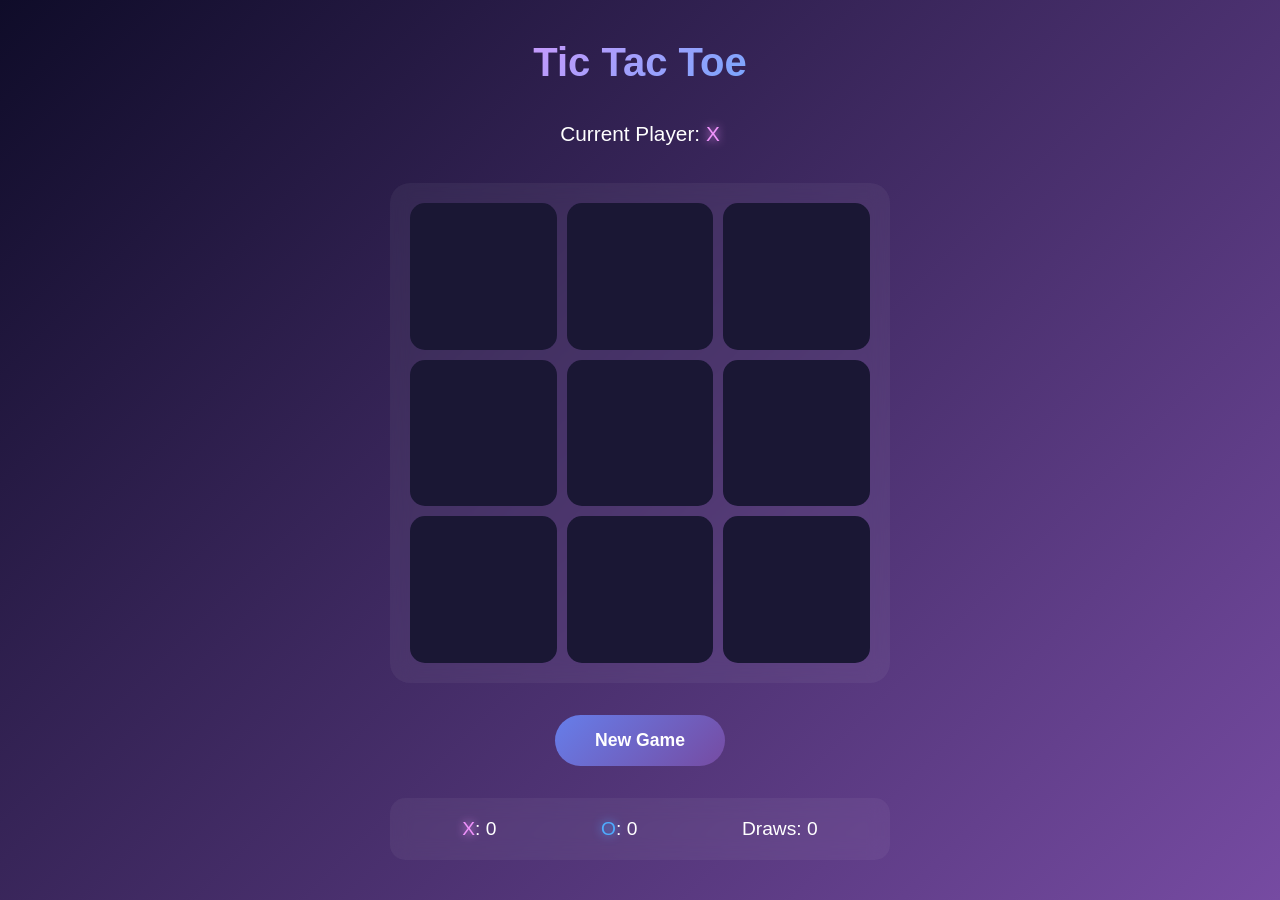
<file: DEMO.html>
<!DOCTYPE html>
<html lang="en">
<head>
    <meta charset="UTF-8">
    <meta name="viewport" content="width=device-width, initial-scale=1.0, maximum-scale=1.0, user-scalable=no">
    <title>Tic Tac Toe - Demo</title>
    <style>
        :root {
            --primary-color: #667eea;
            --secondary-color: #764ba2;
            --x-color: #f093fb;
            --o-color: #4facfe;
            --bg-color: #0f0c29;
            --cell-bg: #1a1734;
            --text-color: #ffffff;
            --cell-hover: #2d2550;
            --winner-bg: #43e97b;
        }

        * {
            margin: 0;
            padding: 0;
            box-sizing: border-box;
        }

        body {
            font-family: -apple-system, BlinkMacSystemFont, "Segoe UI", Roboto, "Helvetica Neue", Arial, sans-serif;
            background: linear-gradient(135deg, var(--bg-color), var(--secondary-color));
            min-height: 100vh;
            display: flex;
            justify-content: center;
            align-items: center;
            color: var(--text-color);
            padding: 20px;
        }

        .game-container {
            max-width: 500px;
            width: 100%;
            text-align: center;
        }

        h1 {
            font-size: 2.5rem;
            margin-bottom: 1.5rem;
            background: linear-gradient(135deg, var(--x-color), var(--o-color));
            -webkit-background-clip: text;
            -webkit-text-fill-color: transparent;
            background-clip: text;
        }

        .game-info {
            margin-bottom: 1.5rem;
            min-height: 50px;
            display: flex;
            align-items: center;
            justify-content: center;
        }

        .current-player {
            font-size: 1.3rem;
            font-weight: 500;
        }

        .winner-message {
            font-size: 1.5rem;
            font-weight: bold;
            padding: 15px 30px;
            background: linear-gradient(135deg, var(--winner-bg), #38f9d7);
            border-radius: 15px;
            color: var(--bg-color);
            animation: bounce 0.5s ease-in-out;
        }

        @keyframes bounce {
            0%, 100% { transform: translateY(0); }
            50% { transform: translateY(-10px); }
        }

        .board {
            display: grid;
            grid-template-columns: repeat(3, 1fr);
            gap: 10px;
            margin-bottom: 2rem;
            padding: 20px;
            background: rgba(255, 255, 255, 0.05);
            border-radius: 20px;
            backdrop-filter: blur(10px);
        }

        .cell {
            aspect-ratio: 1;
            background: var(--cell-bg);
            border: 3px solid transparent;
            border-radius: 15px;
            font-size: 3rem;
            font-weight: bold;
            cursor: pointer;
            transition: all 0.3s ease;
            color: var(--text-color);
            display: flex;
            align-items: center;
            justify-content: center;
        }

        .cell:not(.disabled):hover {
            background: var(--cell-hover);
            transform: scale(1.05);
            border-color: var(--primary-color);
        }

        .cell.disabled {
            cursor: not-allowed;
        }

        .cell.filled {
            animation: fillCell 0.3s ease-in-out;
        }

        @keyframes fillCell {
            0% { transform: scale(0); }
            50% { transform: scale(1.1); }
            100% { transform: scale(1); }
        }

        .player-X {
            color: var(--x-color);
            text-shadow: 0 0 10px var(--x-color);
        }

        .player-O {
            color: var(--o-color);
            text-shadow: 0 0 10px var(--o-color);
        }

        .reset-button {
            padding: 15px 40px;
            font-size: 1.1rem;
            font-weight: 600;
            background: linear-gradient(135deg, var(--primary-color), var(--secondary-color));
            color: white;
            border: none;
            border-radius: 50px;
            cursor: pointer;
            transition: all 0.3s ease;
            margin-bottom: 2rem;
        }

        .reset-button:hover {
            transform: translateY(-3px);
            box-shadow: 0 10px 25px rgba(102, 126, 234, 0.4);
        }

        .score-board {
            display: flex;
            justify-content: space-around;
            padding: 20px;
            background: rgba(255, 255, 255, 0.05);
            border-radius: 15px;
            backdrop-filter: blur(10px);
        }

        .score-item {
            font-size: 1.2rem;
            font-weight: 500;
        }

        @media (max-width: 480px) {
            h1 { font-size: 2rem; }
            .cell { font-size: 2.5rem; }
            .board { gap: 8px; padding: 15px; }
        }
    </style>
</head>
<body>
    <div class="game-container">
        <h1>Tic Tac Toe</h1>
        
        <div class="game-info">
            <div id="gameStatus" class="current-player">
                Current Player: <span id="currentPlayerDisplay" class="player-X">X</span>
            </div>
        </div>

        <div class="board" id="board">
            <!-- Cells will be generated by JavaScript -->
        </div>

        <button class="reset-button" onclick="resetGame()">New Game</button>

        <div class="score-board">
            <div class="score-item">
                <span class="player-X">X</span>: <span id="scoreX">0</span>
            </div>
            <div class="score-item">
                <span class="player-O">O</span>: <span id="scoreO">0</span>
            </div>
            <div class="score-item">
                Draws: <span id="draws">0</span>
            </div>
        </div>
    </div>

    <script>
        // Game state
        let board = Array(9).fill(null);
        let currentPlayer = 'X';
        let winner = null;
        let scores = { X: 0, O: 0, draws: 0 };

        // Win patterns
        const winPatterns = [
            [0, 1, 2], [3, 4, 5], [6, 7, 8], // Rows
            [0, 3, 6], [1, 4, 7], [2, 5, 8], // Columns
            [0, 4, 8], [2, 4, 6]             // Diagonals
        ];

        // Initialize game
        function init() {
            loadScores();
            createBoard();
            updateDisplay();
        }

        // Create board cells
        function createBoard() {
            const boardElement = document.getElementById('board');
            boardElement.innerHTML = '';
            for (let i = 0; i < 9; i++) {
                const cell = document.createElement('div');
                cell.className = 'cell';
                cell.onclick = () => makeMove(i);
                boardElement.appendChild(cell);
            }
        }

        // Make a move
        function makeMove(index) {
            if (board[index] || winner) return;
            
            board[index] = currentPlayer;
            updateDisplay();
            
            if (checkWinner()) {
                showWinner();
                updateScores();
            } else if (board.every(cell => cell)) {
                winner = 'Draw';
                showWinner();
                updateScores();
            } else {
                currentPlayer = currentPlayer === 'X' ? 'O' : 'X';
                updateDisplay();
            }
        }

        // Check for winner
        function checkWinner() {
            for (const pattern of winPatterns) {
                const [a, b, c] = pattern;
                if (board[a] && board[a] === board[b] && board[a] === board[c]) {
                    winner = board[a];
                    return true;
                }
            }
            return false;
        }

        // Update display
        function updateDisplay() {
            const cells = document.querySelectorAll('.cell');
            cells.forEach((cell, index) => {
                cell.textContent = board[index] || '';
                cell.className = 'cell';
                if (board[index]) {
                    cell.classList.add('filled', `player-${board[index]}`);
                }
                if (board[index] || winner) {
                    cell.classList.add('disabled');
                }
            });

            const statusElement = document.getElementById('gameStatus');
            const currentPlayerDisplay = document.getElementById('currentPlayerDisplay');
            
            if (winner) {
                if (winner === 'Draw') {
                    statusElement.innerHTML = '<div class="winner-message">It\'s a Draw! 🤝</div>';
                } else {
                    statusElement.innerHTML = `<div class="winner-message">Player ${winner} Wins! 🎉</div>`;
                }
            } else {
                currentPlayerDisplay.textContent = currentPlayer;
                currentPlayerDisplay.className = `player-${currentPlayer}`;
            }
        }

        // Show winner
        function showWinner() {
            updateDisplay();
        }

        // Reset game
        function resetGame() {
            board = Array(9).fill(null);
            currentPlayer = 'X';
            winner = null;
            updateDisplay();
        }

        // Update scores
        function updateScores() {
            if (winner === 'Draw') {
                scores.draws++;
            } else {
                scores[winner]++;
            }
            saveScores();
            document.getElementById('scoreX').textContent = scores.X;
            document.getElementById('scoreO').textContent = scores.O;
            document.getElementById('draws').textContent = scores.draws;
        }

        // Save scores to localStorage
        function saveScores() {
            localStorage.setItem('tictactoe-scores', JSON.stringify(scores));
        }

        // Load scores from localStorage
        function loadScores() {
            const saved = localStorage.getItem('tictactoe-scores');
            if (saved) {
                scores = JSON.parse(saved);
                document.getElementById('scoreX').textContent = scores.X;
                document.getElementById('scoreO').textContent = scores.O;
                document.getElementById('draws').textContent = scores.draws;
            }
        }

        // Start game
        init();
    </script>
</body>
</html>
</file>
